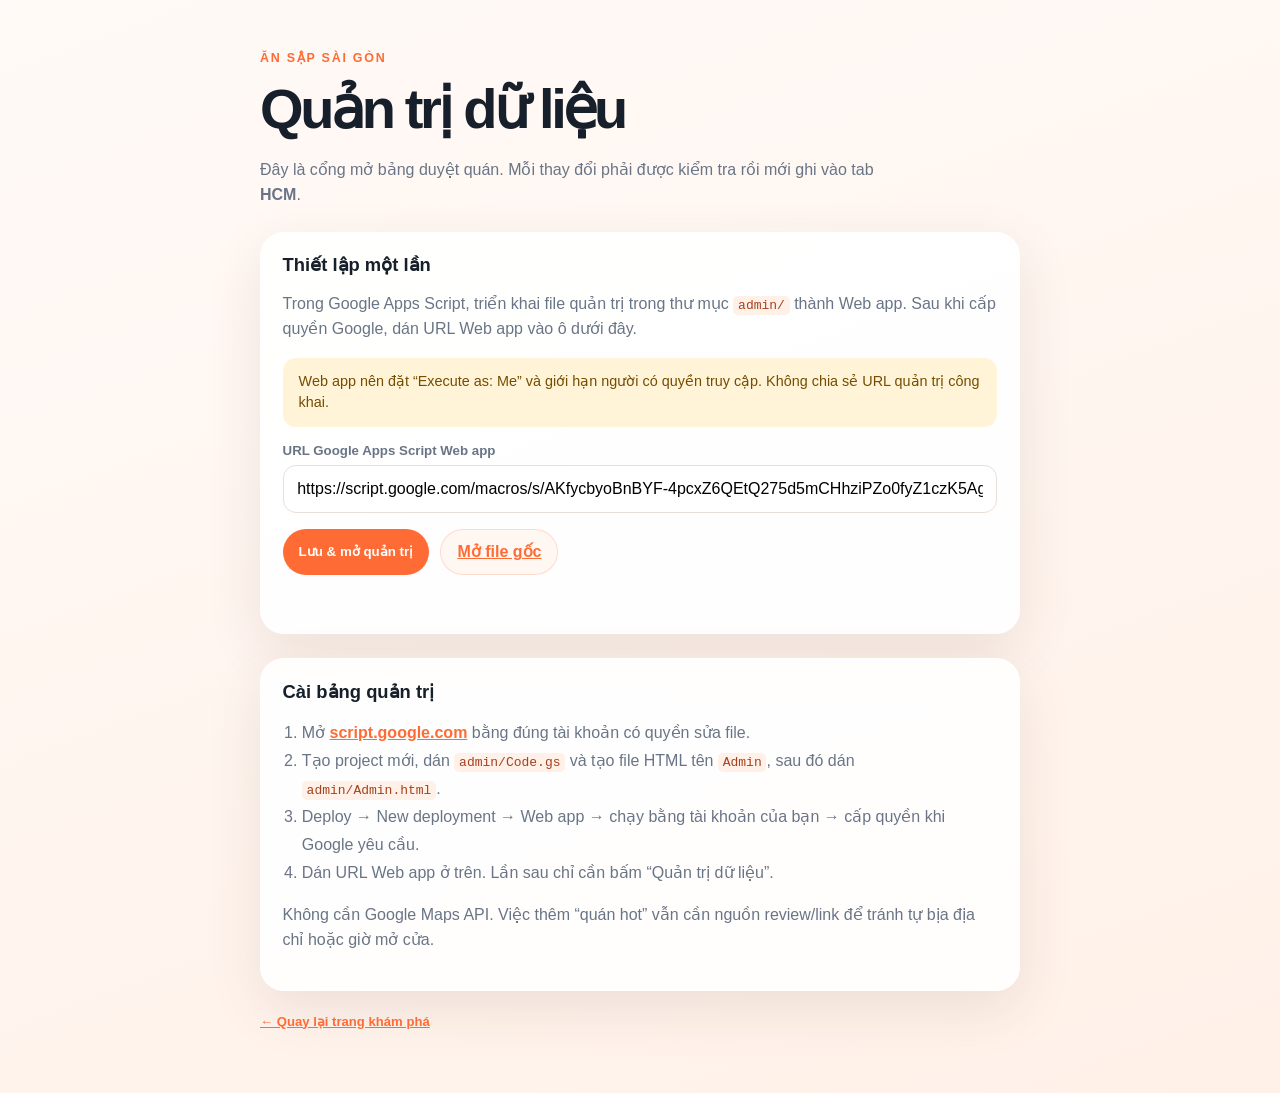
<file: admin.html>
<!doctype html>
<html lang="vi">
<head>
  <meta charset="UTF-8" />
  <meta name="viewport" content="width=device-width, initial-scale=1" />
  <meta name="theme-color" content="#ff6b35" />
  <title>Quản trị dữ liệu • Ăn Sập Sài Gòn</title>
  <style>
    :root{--primary:#ff6b35;--ink:#17202a;--muted:#697586;--soft:#fff7f2;--line:#eadfd8}
    *{box-sizing:border-box} body{margin:0;min-height:100vh;color:var(--ink);background:linear-gradient(160deg,#fffaf7,#fff1e8);font-family:-apple-system,BlinkMacSystemFont,"Segoe UI",sans-serif}
    main{width:min(760px,calc(100% - 2rem));margin:0 auto;padding:3rem 0 4rem}
    .brand{color:var(--primary);font-size:.78rem;font-weight:800;letter-spacing:.14em}.hero h1{margin:.6rem 0 .8rem;font-size:clamp(2rem,8vw,3.5rem);letter-spacing:-.06em}.hero p{max-width:620px;color:var(--muted);line-height:1.6}
    .card{margin-top:1.5rem;padding:1.35rem;border:1px solid rgba(255,255,255,.8);border-radius:24px;background:rgba(255,255,255,.9);box-shadow:0 18px 55px rgba(80,50,30,.1)}
    .card h2{margin:0 0 .6rem;font-size:1.15rem}.card p{color:var(--muted);line-height:1.55}
    label{display:block;margin:1rem 0 .45rem;color:var(--muted);font-size:.83rem;font-weight:700}
    input{width:100%;min-height:48px;padding:.75rem .85rem;border:1px solid var(--line);border-radius:13px;outline:0;font:inherit}input:focus{border-color:var(--primary);box-shadow:0 0 0 4px rgba(255,107,53,.12)}
    .actions{display:flex;flex-wrap:wrap;gap:.7rem;margin-top:1rem}.button{display:inline-flex;align-items:center;justify-content:center;min-height:46px;padding:.7rem 1rem;border:0;border-radius:999px;color:#fff;background:var(--primary);cursor:pointer;font-weight:800}.button.secondary{color:var(--primary);background:var(--soft);border:1px solid rgba(255,107,53,.2)}.button:disabled{cursor:not-allowed;opacity:.5}
    ol{padding-left:1.2rem;color:var(--muted);line-height:1.75}code{padding:.12rem .3rem;border-radius:5px;background:#fff0e8;color:#a5411e}
    .notice{padding:.8rem 1rem;border-radius:13px;color:#754c00;background:#fff4d7;line-height:1.5;font-size:.9rem}.status{min-height:1.4rem;margin-top:.9rem;color:#198754;font-size:.86rem}
    a{color:var(--primary);font-weight:700}footer{margin-top:1.4rem;color:var(--muted);font-size:.82rem}
  </style>
</head>
<body>
  <main>
    <section class="hero">
      <span class="brand">ĂN SẬP SÀI GÒN</span>
      <h1>Quản trị dữ liệu</h1>
      <p>Đây là cổng mở bảng duyệt quán. Mỗi thay đổi phải được kiểm tra rồi mới ghi vào tab <strong>HCM</strong>.</p>
    </section>

    <section class="card">
      <h2>Thiết lập một lần</h2>
      <p>Trong Google Apps Script, triển khai file quản trị trong thư mục <code>admin/</code> thành Web app. Sau khi cấp quyền Google, dán URL Web app vào ô dưới đây.</p>
      <div class="notice">Web app nên đặt “Execute as: Me” và giới hạn người có quyền truy cập. Không chia sẻ URL quản trị công khai.</div>
      <label for="adminUrl">URL Google Apps Script Web app</label>
      <input id="adminUrl" type="url" placeholder="https://script.google.com/macros/s/.../exec" autocomplete="url" />
      <div class="actions">
        <button class="button" id="saveButton" type="button">Lưu & mở quản trị</button>
        <a class="button secondary" href="https://docs.google.com/spreadsheets/d/1LHQlScoOABMay4-faE4ECdX7LlcPaDQzlDJFYqKmiZ8/edit" target="_blank" rel="noopener noreferrer">Mở file gốc</a>
      </div>
      <div class="status" id="status" role="status" aria-live="polite"></div>
    </section>

    <section class="card">
      <h2>Cài bảng quản trị</h2>
      <ol>
        <li>Mở <a href="https://script.google.com/" target="_blank" rel="noopener noreferrer">script.google.com</a> bằng đúng tài khoản có quyền sửa file.</li>
        <li>Tạo project mới, dán <code>admin/Code.gs</code> và tạo file HTML tên <code>Admin</code>, sau đó dán <code>admin/Admin.html</code>.</li>
        <li>Deploy → New deployment → Web app → chạy bằng tài khoản của bạn → cấp quyền khi Google yêu cầu.</li>
        <li>Dán URL Web app ở trên. Lần sau chỉ cần bấm “Quản trị dữ liệu”.</li>
      </ol>
      <p>Không cần Google Maps API. Việc thêm “quán hot” vẫn cần nguồn review/link để tránh tự bịa địa chỉ hoặc giờ mở cửa.</p>
    </section>

    <footer><a href="./">← Quay lại trang khám phá</a></footer>
  </main>

  <script>
    const input = document.getElementById("adminUrl");
    const status = document.getElementById("status");
    const DEFAULT_ADMIN_URL = "https://script.google.com/macros/s/AKfycbyoBnBYF-4pcxZ6QEtQ275d5mCHhziPZo0fyZ1czK5AgNMFzyRZU52mpMwq3zjhLxcG5g/exec";
    input.value = localStorage.getItem("food-admin-webapp-url") || new URLSearchParams(location.search).get("url") || DEFAULT_ADMIN_URL;

    document.getElementById("saveButton").addEventListener("click", () => {
      const value = input.value.trim();
      if (!/^https:\/\/script\.google\.com\/macros\/s\/.+\/exec(?:\?.*)?$/.test(value)) {
        status.textContent = "URL chưa đúng dạng Google Apps Script Web app.";
        status.style.color = "#c0392b";
        return;
      }
      localStorage.setItem("food-admin-webapp-url", value);
      status.textContent = "Đã lưu. Đang mở bảng quản trị…";
      status.style.color = "#198754";
      window.open(value, "_blank", "noopener");
    });
  </script>
</body>
</html>
</file>
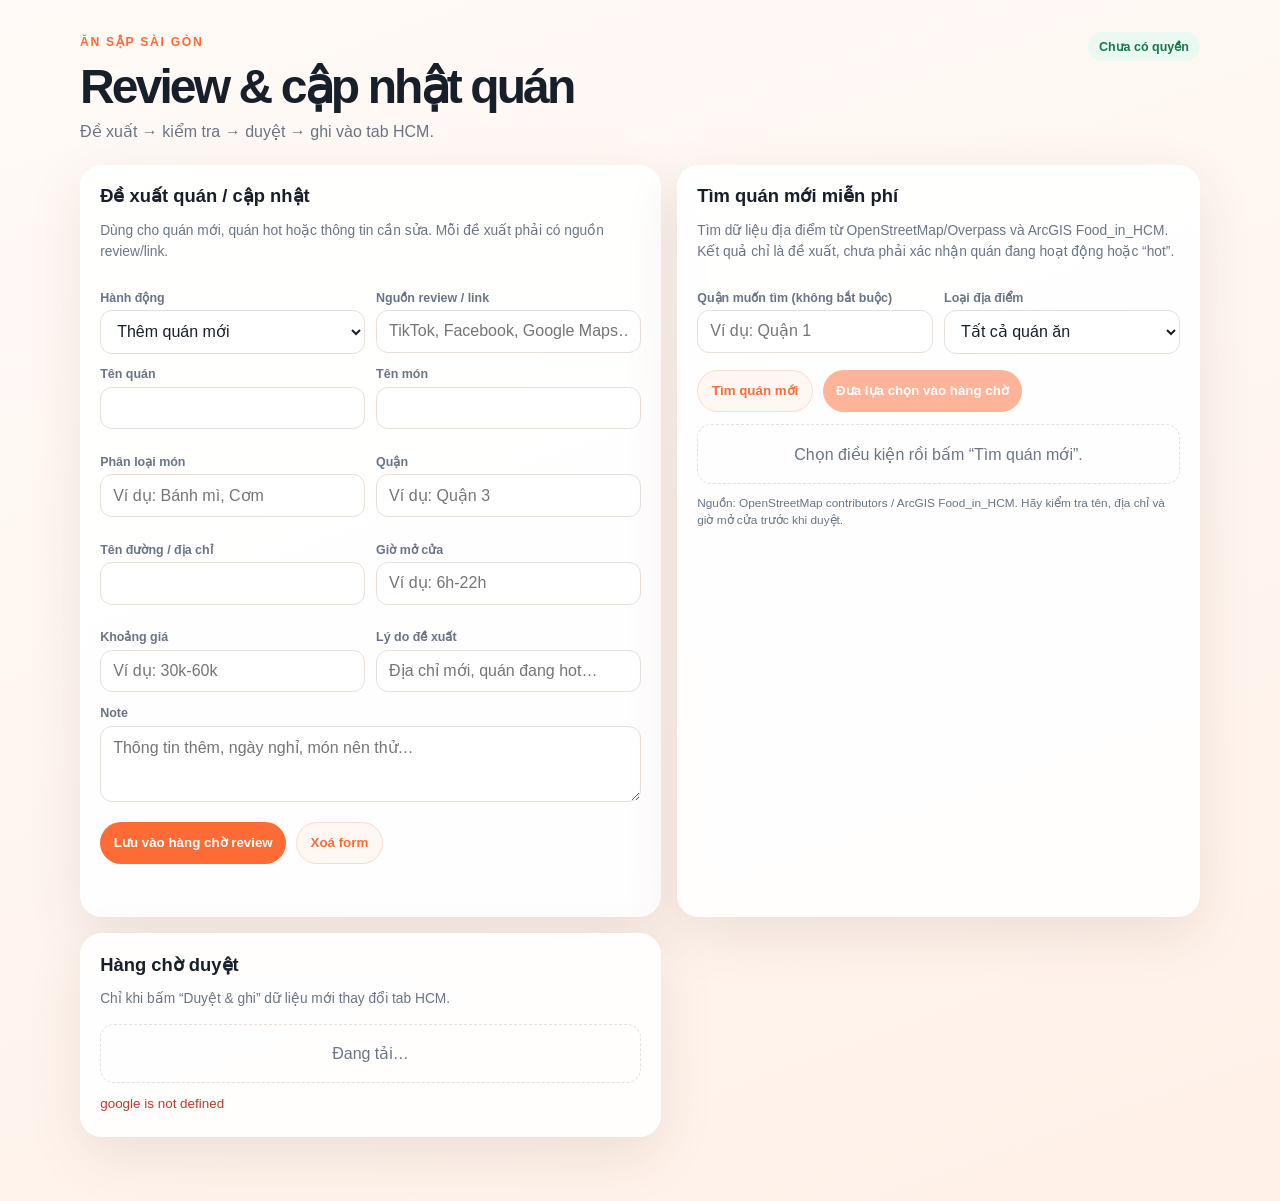
<file: admin/Admin.html>
<!doctype html>
<html lang="vi">
<head>
  <base target="_top">
  <meta charset="UTF-8">
  <meta name="viewport" content="width=device-width, initial-scale=1">
  <style>
    :root{--primary:#ff6b35;--ink:#17202a;--muted:#697586;--soft:#fff7f2;--line:#eadfd8;--green:#198754;--red:#c0392b}
    *{box-sizing:border-box}body{margin:0;color:var(--ink);background:linear-gradient(160deg,#fffaf7,#fff1e8);font-family:-apple-system,BlinkMacSystemFont,"Segoe UI",sans-serif}
    .shell{width:min(1120px,calc(100% - 2rem));margin:auto;padding:2rem 0 4rem}.eyebrow{color:var(--primary);font-size:.76rem;font-weight:800;letter-spacing:.14em}.topbar{display:flex;align-items:flex-start;justify-content:space-between;gap:1rem}.topbar h1{margin:.5rem 0;font-size:clamp(1.8rem,5vw,3rem);letter-spacing:-.06em}.topbar p{margin:0;color:var(--muted)}.pill{padding:.45rem .7rem;border-radius:999px;color:#17794d;background:#eaf9f1;font-size:.78rem;font-weight:800;white-space:nowrap}
    .layout{display:grid;grid-template-columns:minmax(0,1fr) minmax(320px,.9fr);gap:1rem;margin-top:1.5rem}.card{padding:1.2rem;border:1px solid rgba(255,255,255,.9);border-radius:22px;background:rgba(255,255,255,.9);box-shadow:0 18px 55px rgba(80,50,30,.1)}.card h2{margin:0 0 .8rem;font-size:1.15rem}.subtle{color:var(--muted);font-size:.86rem;line-height:1.5}
    label{display:block;margin:.85rem 0 .35rem;color:var(--muted);font-size:.78rem;font-weight:800}input,select,textarea{width:100%;padding:.7rem .75rem;border:1px solid var(--line);border-radius:12px;outline:0;color:var(--ink);background:#fff;font:inherit}textarea{min-height:76px;resize:vertical}input:focus,select:focus,textarea:focus{border-color:var(--primary);box-shadow:0 0 0 4px rgba(255,107,53,.12)}
    .grid{display:grid;grid-template-columns:repeat(2,minmax(0,1fr));gap:.7rem}.button{min-height:42px;padding:.6rem .85rem;border:0;border-radius:999px;color:#fff;background:var(--primary);cursor:pointer;font-weight:800}.button.secondary{color:var(--primary);background:var(--soft);border:1px solid rgba(255,107,53,.2)}.button.danger{color:#fff;background:#c0392b}.button:disabled{cursor:not-allowed;opacity:.5}.actions{display:flex;flex-wrap:wrap;gap:.6rem;margin-top:1rem}
    .search-results{display:grid;gap:.45rem;margin-top:.5rem}.search-item{display:block;width:100%;padding:.65rem .75rem;border:1px solid var(--line);border-radius:11px;text-align:left;background:#fff;cursor:pointer}.search-item strong{display:block}.search-item small{color:var(--muted)}
    .pending{display:grid;gap:.65rem}.pending-item{padding:.8rem;border:1px solid var(--line);border-radius:14px;background:#fff}.pending-head{display:flex;justify-content:space-between;gap:.5rem}.pending-head strong{font-size:.95rem}.status{color:var(--primary);font-size:.74rem;font-weight:800}.pending-meta{margin:.35rem 0;color:var(--muted);font-size:.78rem;line-height:1.45}.pending-actions{display:flex;gap:.45rem;margin-top:.55rem}.pending-actions .button{min-height:34px;padding:.4rem .65rem;font-size:.75rem}.empty{padding:1.2rem;border:1px dashed var(--line);border-radius:14px;color:var(--muted);text-align:center}.message{min-height:1.3rem;margin-top:.8rem;font-size:.84rem}.message.success{color:var(--green)}.message.error{color:var(--red)}.hidden{display:none!important}
    .discovery-list{display:grid;gap:.55rem;margin-top:.8rem;max-height:340px;overflow:auto}.discovery-item{display:grid;grid-template-columns:auto 1fr;gap:.6rem;padding:.7rem;border:1px solid var(--line);border-radius:12px;background:#fff;cursor:pointer}.discovery-item input{width:auto;min-height:auto;margin-top:.2rem}.discovery-item strong{display:block;font-size:.86rem}.discovery-item small{display:block;margin-top:.2rem;color:var(--muted);font-size:.74rem;line-height:1.4}.discovery-item.is-duplicate{opacity:.55;cursor:not-allowed}.source-note{margin-top:.7rem;color:var(--muted);font-size:.74rem;line-height:1.45}.loading-button{cursor:wait!important;opacity:.7}
    @media(max-width:780px){.layout{grid-template-columns:1fr}.topbar{flex-direction:column}.grid{grid-template-columns:1fr}}
  </style>
</head>
<body>
  <main class="shell">
    <header class="topbar">
      <div><span class="eyebrow">ĂN SẬP SÀI GÒN</span><h1>Review & cập nhật quán</h1><p>Đề xuất → kiểm tra → duyệt → ghi vào tab HCM.</p></div>
      <span class="pill" id="connection">Đang kết nối…</span>
    </header>

    <div class="layout">
      <section class="card">
        <h2>Đề xuất quán / cập nhật</h2>
        <p class="subtle">Dùng cho quán mới, quán hot hoặc thông tin cần sửa. Mỗi đề xuất phải có nguồn review/link.</p>

        <form id="reviewForm">
          <div class="grid">
            <div><label for="action">Hành động</label><select id="action"><option value="ADD">Thêm quán mới</option><option value="UPDATE">Cập nhật quán hiện có</option></select></div>
            <div><label for="source">Nguồn review / link</label><input id="source" type="text" placeholder="TikTok, Facebook, Google Maps…" required></div>
          </div>

          <div id="targetPanel" class="hidden">
            <label for="existingSearch">Tìm quán trong HCM để cập nhật</label>
            <input id="existingSearch" type="search" placeholder="Gõ tên quán hoặc món…" autocomplete="off">
            <div class="search-results" id="searchResults"></div>
            <input id="targetRow" type="hidden">
          </div>

          <div class="grid">
            <div><label for="name">Tên quán</label><input id="name" required></div>
            <div><label for="food">Tên món</label><input id="food" required></div>
            <div><div><label for="type">Phân loại món</label><input id="type" placeholder="Ví dụ: Bánh mì, Cơm" required></div></div>
            <div><label for="district">Quận</label><input id="district" placeholder="Ví dụ: Quận 3" required></div>
            <div><label for="street">Tên đường / địa chỉ</label><input id="street" required></div>
            <div><label for="hours">Giờ mở cửa</label><input id="hours" placeholder="Ví dụ: 6h-22h"></div>
            <div><label for="price">Khoảng giá</label><input id="price" placeholder="Ví dụ: 30k-60k"></div>
            <div><label for="reason">Lý do đề xuất</label><input id="reason" placeholder="Địa chỉ mới, quán đang hot…"></div>
          </div>

          <label for="note">Note</label><textarea id="note" placeholder="Thông tin thêm, ngày nghỉ, món nên thử…"></textarea>
          <div class="actions"><button class="button" type="submit">Lưu vào hàng chờ review</button><button class="button secondary" id="clearButton" type="button">Xoá form</button></div>
          <div class="message" id="formMessage" role="status"></div>
        </form>
      </section>

      <section class="card">
        <h2>Tìm quán mới miễn phí</h2>
        <p class="subtle">Tìm dữ liệu địa điểm từ OpenStreetMap/Overpass và ArcGIS Food_in_HCM. Kết quả chỉ là đề xuất, chưa phải xác nhận quán đang hoạt động hoặc “hot”.</p>
        <div class="grid">
          <div><label for="discoveryDistrict">Quận muốn tìm (không bắt buộc)</label><input id="discoveryDistrict" placeholder="Ví dụ: Quận 1"></div>
          <div><label for="discoveryCategory">Loại địa điểm</label><select id="discoveryCategory"><option value="all">Tất cả quán ăn</option><option value="restaurant">Nhà hàng</option><option value="cafe">Quán cà phê</option><option value="fastfood">Fastfood</option><option value="bakery">Tiệm bánh / bánh mì</option></select></div>
        </div>
        <div class="actions"><button class="button secondary" id="discoverButton" type="button">Tìm quán mới</button><button class="button" id="importOsmButton" type="button" disabled>Đưa lựa chọn vào hàng chờ</button></div>
        <div class="discovery-list" id="discoveryList"><div class="empty">Chọn điều kiện rồi bấm “Tìm quán mới”.</div></div>
        <p class="source-note">Nguồn: OpenStreetMap contributors / ArcGIS Food_in_HCM. Hãy kiểm tra tên, địa chỉ và giờ mở cửa trước khi duyệt.</p>
        <div class="message" id="discoveryMessage" role="status"></div>
      </section>

      <section class="card">
        <h2>Hàng chờ duyệt <span id="pendingCount"></span></h2>
        <p class="subtle">Chỉ khi bấm “Duyệt & ghi” dữ liệu mới thay đổi tab HCM.</p>
        <div class="pending" id="pendingList"><div class="empty">Đang tải…</div></div>
        <div class="message" id="queueMessage" role="status"></div>
      </section>
    </div>
  </main>

  <script>
    const $ = id => document.getElementById(id);
    const state = { pending: [], searchTimer: null, candidates: [] };

    function message(id, text, tone) {
      const element = $(id);
      element.textContent = text || "";
      element.className = "message" + (tone ? " " + tone : "");
    }

    function run(name, args) {
      return new Promise((resolve, reject) => {
        let runner = google.script.run.withSuccessHandler(resolve).withFailureHandler(error => reject(error));
        runner[name](...(args || []));
      });
    }

    function escapeHtml(value) {
      return String(value || "").replace(/[&<>"']/g, character => ({ "&":"&amp;", "<":"&lt;", ">":"&gt;", '"':"&quot;", "'":"&#039;" }[character]));
    }

    function formPayload() {
      return {
        action: $("action").value,
        targetRow: $("targetRow").value,
        name: $("name").value,
        food: $("food").value,
        type: $("type").value,
        street: $("street").value,
        district: $("district").value,
        hours: $("hours").value,
        price: $("price").value,
        note: $("note").value,
        source: $("source").value,
        reason: $("reason").value
      };
    }

    function resetForm() {
      $("reviewForm").reset();
      $("targetRow").value = "";
      $("targetPanel").classList.add("hidden");
      $("searchResults").replaceChildren();
      message("formMessage", "", "");
    }

    function fillExisting(item) {
      $("targetRow").value = item.row;
      $("name").value = item.name;
      $("food").value = item.food;
      $("type").value = item.type;
      $("street").value = item.street;
      $("district").value = item.district;
      $("hours").value = item.hours;
      $("price").value = item.price;
      $("note").value = item.note;
      $("searchResults").innerHTML = "<div class='subtle'>Đã chọn dòng " + item.row + ": " + escapeHtml(item.name) + "</div>";
    }

    async function searchExisting() {
      const query = $("existingSearch").value.trim();
      if (query.length < 2) {
        $("searchResults").replaceChildren();
        return;
      }

      try {
        const results = await run("searchExisting", [query]);
        $("searchResults").innerHTML = results.length
          ? results.map(item => "<button class='search-item' type='button' data-row='" + item.row + "'><strong>" + escapeHtml(item.name) + "</strong><small>" + escapeHtml(item.food + " • " + item.district + " • dòng " + item.row) + "</small></button>").join("")
          : "<div class='subtle'>Không tìm thấy quán phù hợp.</div>";

        $("searchResults").querySelectorAll("[data-row]").forEach(button => {
          const item = results.find(result => String(result.row) === button.dataset.row);
          button.addEventListener("click", () => fillExisting(item));
        });
      } catch (error) {
        message("formMessage", error.message || "Không tìm được dữ liệu.", "error");
      }
    }

    function renderPending() {
      $("pendingCount").textContent = state.pending.length ? "(" + state.pending.length + ")" : "";
      $("pendingList").innerHTML = state.pending.length
        ? state.pending.map(item => "<article class='pending-item'><div class='pending-head'><strong>" + escapeHtml(item.name) + "</strong><span class='status'>" + escapeHtml(item.action === "ADD" ? "THÊM MỚI" : "CẬP NHẬT") + "</span></div><div class='pending-meta'>" + escapeHtml(item.food + " • " + item.type + " • " + item.district) + "<br>" + escapeHtml(item.street) + "<br>Nguồn: " + escapeHtml(item.source) + "</div><div class='pending-actions'><button class='button' type='button' data-approve='" + escapeHtml(item.id) + "'>Duyệt & ghi</button><button class='button danger' type='button' data-reject='" + escapeHtml(item.id) + "'>Từ chối</button></div></article>").join("")
        : "<div class='empty'>Chưa có đề xuất chờ duyệt.</div>";

      $("pendingList").querySelectorAll("[data-approve]").forEach(button => {
        button.addEventListener("click", () => approve(button.dataset.approve));
      });
      $("pendingList").querySelectorAll("[data-reject]").forEach(button => {
        button.addEventListener("click", () => reject(button.dataset.reject));
      });
    }

    function renderDiscovery() {
      const list = $("discoveryList");
      const importButton = $("importOsmButton");

      if (!state.candidates.length) {
        list.innerHTML = "<div class='empty'>Chưa có kết quả tìm kiếm.</div>";
        importButton.disabled = true;
        return;
      }

      list.innerHTML = state.candidates.map((item, index) => {
        const duplicateClass = item.duplicate ? " is-duplicate" : "";
        const duplicateText = item.duplicate ? " • Đã có/đang chờ trong file" : "";
        return "<label class='discovery-item" + duplicateClass + "'>" +
          "<input type='checkbox' data-discovery='" + index + "'" +
          (item.duplicate ? " disabled" : " checked") + ">" +
          "<span><strong>" + escapeHtml(item.name) + "</strong>" +
          "<small>" + escapeHtml(item.type + " • " + (item.district || "Chưa rõ quận") + " • " + (item.street || "Chưa rõ địa chỉ") + duplicateText) + "</small></span>" +
        "</label>";
      }).join("");

      importButton.disabled = !state.candidates.some(item => !item.duplicate);
    }

    async function discoverOsm() {
      const button = $("discoverButton");
      button.disabled = true;
      button.classList.add("loading-button");
      button.textContent = "Đang tìm…";
      message("discoveryMessage", "", "");

      try {
        const result = await run("discoverOsmPlaces", [{
          district: $("discoveryDistrict").value.trim(),
          category: $("discoveryCategory").value
        }]);
        state.candidates = result.candidates || [];
        renderDiscovery();
        message("discoveryMessage", "Tìm thấy " + state.candidates.length + " địa điểm. Hãy bỏ chọn các quán chưa phù hợp.", "success");
      } catch (error) {
        state.candidates = [];
        renderDiscovery();
        message("discoveryMessage", error && error.message ? error.message : String(error || "Nguồn tìm kiếm đang bận."), "error");
      } finally {
        button.disabled = false;
        button.classList.remove("loading-button");
        button.textContent = "Tìm quán mới";
      }
    }

    async function importOsm() {
      const selected = Array.from($("discoveryList").querySelectorAll("[data-discovery]:checked"))
        .map(input => state.candidates[Number(input.dataset.discovery)])
        .filter(Boolean);

      if (!selected.length) {
        message("discoveryMessage", "Hãy chọn ít nhất một quán.", "error");
        return;
      }

      const button = $("importOsmButton");
      button.disabled = true;
      button.textContent = "Đang lưu…";

      try {
        const result = await run("saveOsmCandidates", [selected]);
        message("discoveryMessage", result.message, "success");
        state.candidates = [];
        renderDiscovery();
        await refresh();
      } catch (error) {
        message("discoveryMessage", error && error.message ? error.message : String(error || "Không thể đưa vào hàng chờ."), "error");
      } finally {
        button.disabled = false;
        button.textContent = "Đưa lựa chọn vào hàng chờ";
      }
    }

    async function refresh() {
      try {
        const data = await run("getBootstrap");
        state.pending = data.pending || [];
        $("connection").textContent = "Đã kết nối Google Sheet";
        renderPending();
      } catch (error) {
        $("connection").textContent = "Chưa có quyền";
        message("queueMessage", error.message || "Không thể đọc Google Sheet.", "error");
      }
    }

    async function approve(id) {
      if (!confirm("Duyệt đề xuất này và ghi vào tab HCM?")) return;
      try {
        const result = await run("applyReview", [id]);
        message("queueMessage", result.status + " thành công ở dòng " + result.row + ".", "success");
        await refresh();
      } catch (error) {
        message("queueMessage", error.message || "Không thể cập nhật.", "error");
      }
    }

    async function reject(id) {
      const reason = prompt("Lý do từ chối:", "Chưa đủ nguồn hoặc thông tin chưa chính xác");
      if (reason === null) return;
      try {
        await run("rejectReview", [id, reason]);
        message("queueMessage", "Đã từ chối đề xuất.", "success");
        await refresh();
      } catch (error) {
        message("queueMessage", error.message || "Không thể từ chối.", "error");
      }
    }

    $("discoverButton").addEventListener("click", discoverOsm);
    $("importOsmButton").addEventListener("click", importOsm);

    $("action").addEventListener("change", () => {
      const isUpdate = $("action").value === "UPDATE";
      $("targetPanel").classList.toggle("hidden", !isUpdate);
      if (!isUpdate) $("targetRow").value = "";
    });

    $("existingSearch").addEventListener("input", () => {
      clearTimeout(state.searchTimer);
      state.searchTimer = setTimeout(searchExisting, 280);
    });

    $("reviewForm").addEventListener("submit", async event => {
      event.preventDefault();
      const payload = formPayload();
      if (payload.action === "UPDATE" && !payload.targetRow) {
        message("formMessage", "Hãy chọn đúng quán trong kết quả tìm kiếm trước.", "error");
        return;
      }

      try {
        const result = await run("saveReview", [payload]);
        message("formMessage", "Đã lưu " + result.id + " vào hàng chờ review.", "success");
        resetForm();
        await refresh();
      } catch (error) {
        message("formMessage", error.message || "Không thể lưu đề xuất.", "error");
      }
    });

    $("clearButton").addEventListener("click", resetForm);
    refresh();
  </script>
</body>
</html>
</file>
